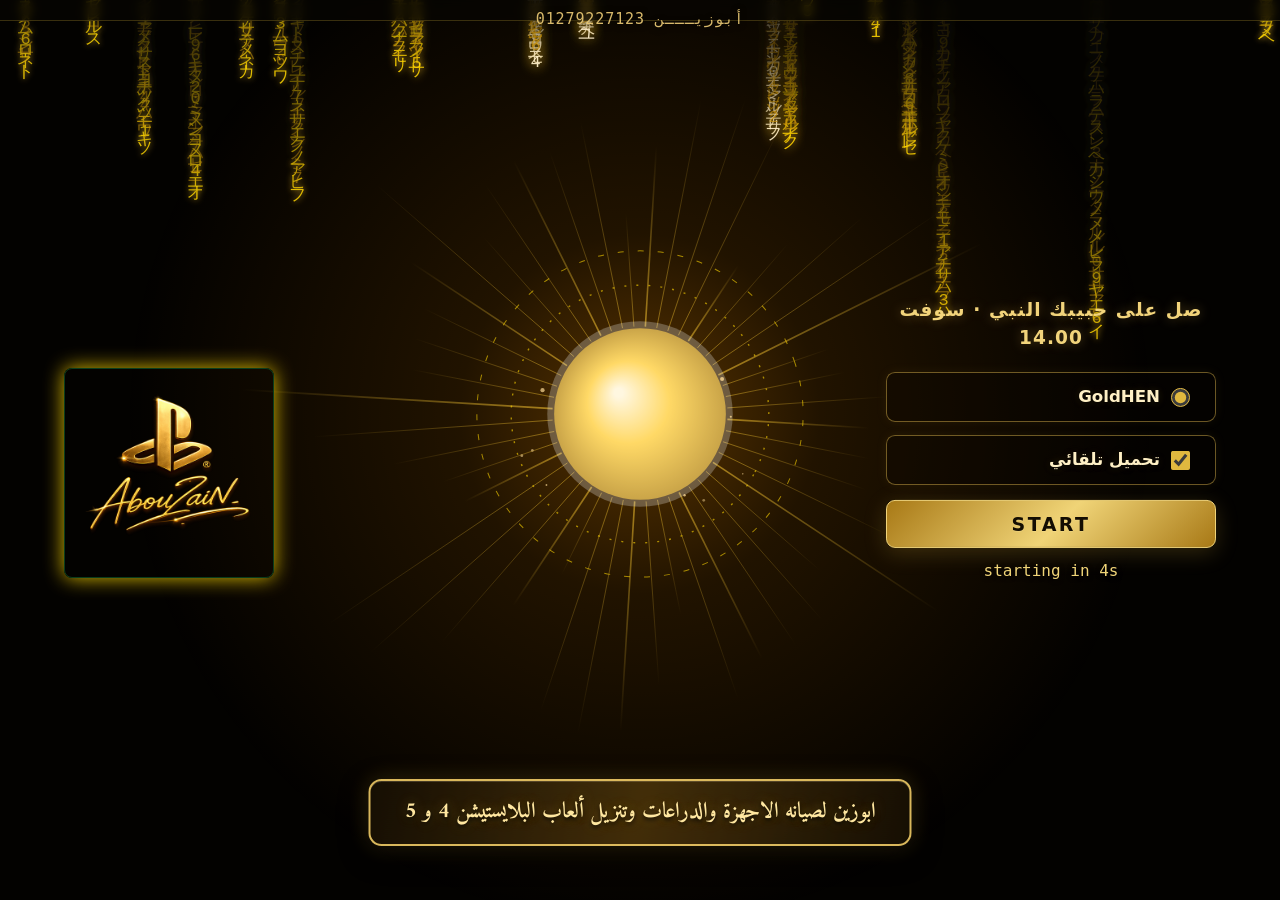
<file: index.html>
<!doctype html>
<html class="landing" lang="ar" dir="rtl">
  <head>
    <meta charset="utf-8" />
    <meta name="viewport" content="width=device-width,initial-scale=1" />
    <title>أبوزين</title>
    <!-- استدعاء خط عربي أصيل وعريق من جوجل (Amiri) ليعطي طابعا تراثيا فخما -->
    <link href="https://fonts.googleapis.com/css2?family=Amiri:ital,wght@0,700;1,700&display=swap" rel="stylesheet">
    <link rel="stylesheet" href="style.css" />
    <style>
      /* ستايل الزرار بخط عتيق ولون الذهب العتيق الواضح والكبير */
      .matrix-sub-btn {
        display: block;
        width: 100%;
        margin-top: 14px;
        padding: 0.85em 1.2em;
        border: 2px solid #d4af37; /* إطار بلون الذهب العتيق */
        border-radius: 8px;
        background: rgba(30, 25, 10, 0.85); /* خلفية داكنة متناسقة تبرز الذهب */
        color: #f3e5ab; /* لون اللوز الذهبي العتيق والمضيء */
        font-family: 'Amiri', serif; /* خط عربي عتيق وعريق */
        font-size: 19px; /* حجم كبير وواضح جداً */
        font-weight: 700;
        line-height: 1.5;
        text-align: center;
        text-decoration: none;
        cursor: pointer;
        box-shadow: 0 0 18px rgba(212, 175, 55, 0.4); /* وهج ذهبي فخم */
        text-shadow: 0 2px 4px rgba(0, 0, 0, 0.8); /* ظل للنص لزيادة الوضوح والبروز */
        transition: all 0.3s ease;
      }
      .matrix-sub-btn:hover {
        background: #d4af37;
        color: #000000;
        box-shadow: 0 0 25px rgba(212, 175, 55, 0.8);
        border-color: #fff;
        transform: translateY(-2px);
      }

      /* Golden Core UI palette: replace the old green accents without
         changing layout, controls, form behavior, or exploit scripts. */
      .panel {
        border-color: rgba(212, 175, 55, 0.38);
        background: rgba(12, 9, 4, 0.78);
        box-shadow: 0 12px 34px rgba(0, 0, 0, 0.78),
                    0 0 22px rgba(201, 149, 12, 0.10),
                    inset 0 1px 0 rgba(255, 225, 150, 0.06);
      }
      .lede {
        color: #e8c76a;
        text-shadow: 0 0 9px rgba(212, 175, 55, 0.24);
      }
      .opt, .opt-auto {
        border: 1px solid rgba(201, 149, 12, 0.34);
        border-radius: 8px;
        background: linear-gradient(135deg, rgba(30, 23, 9, 0.78), rgba(8, 7, 4, 0.82));
        box-shadow: inset 0 1px 0 rgba(255, 225, 150, 0.035);
        color: #d8c18a;
      }
      .opt:hover, .opt-auto:hover {
        border-color: rgba(255, 215, 120, 0.72);
        background: linear-gradient(135deg, rgba(65, 46, 12, 0.58), rgba(15, 11, 5, 0.9));
        box-shadow: 0 0 13px rgba(212, 175, 55, 0.13),
                    inset 0 0 12px rgba(212, 175, 55, 0.045);
      }
      .opt input, .opt-auto input {
        accent-color: #d4af37;
      }
      .opt span, .opt-auto span {
        color: #f0e2bd;
      }
      .btn {
        border: 1px solid #c99b2e;
        border-radius: 8px;
        background: linear-gradient(135deg, #8f6816 0%, #d4af37 48%, #9b711b 100%);
        color: #160f02;
        font-weight: 800;
        letter-spacing: 0.16em;
        box-shadow: 0 4px 18px rgba(201, 149, 12, 0.22),
                    inset 0 1px 0 rgba(255, 244, 214, 0.42);
        text-shadow: 0 1px 0 rgba(255, 235, 175, 0.22);
      }
      .btn:hover, .btn:focus {
        background: linear-gradient(135deg, #f5dc8a 0%, #d4af37 52%, #b8860b 100%);
        color: #090601;
        border-color: #f7df98;
        box-shadow: 0 0 24px rgba(255, 204, 51, 0.38),
                    inset 0 1px 0 rgba(255, 255, 235, 0.55);
        outline: none;
      }
      .count {
        color: #d8b85a;
      }

      /* Correct Golden Core stacking: canvases are background layers,
         never normal-flow elements that push the page content downward. */
      html, body {
        min-height: 100%;
        background: #030200;
      }
      #rain, #core {
        position: fixed;
        inset: 0;
        display: block;
        width: 100vw;
        height: 100vh;
        max-width: none;
        pointer-events: none;
      }
      #rain { z-index: 0; }
      #core { z-index: 1; }

      #brand {
        position: relative;
        z-index: 4;
        background: rgba(8, 6, 2, 0.72);
        border-bottom-color: rgba(212, 175, 55, 0.25);
      }
      #brand b {
        color: #e5c15b;
        text-shadow: 0 0 10px rgba(212, 175, 55, 0.32);
      }
      /* Keep the Golden Core unobstructed and dock the controls beside it. */
      .shell {
        position: fixed;
        inset: 45px 0 0;
        z-index: 3;
        display: block;
        min-height: 0;
        padding: 0;
        pointer-events: none;
      }
      .panel {
        position: absolute;
        top: 50%;
        right: clamp(18px, 4.5vw, 76px);
        transform: translateY(-50%);
        width: min(310px, 28vw);
        max-height: calc(100vh - 100px);
        overflow-y: auto;
        padding: 21px;
        border: 1px solid rgba(226, 185, 75, 0.58);
        border-radius: 16px;
        background: linear-gradient(145deg, rgba(25, 18, 5, 0.91), rgba(5, 4, 2, 0.88));
        box-shadow: 0 18px 48px rgba(0, 0, 0, 0.62),
                    0 0 26px rgba(212, 175, 55, 0.17),
                    inset 0 1px 0 rgba(255, 230, 160, 0.13);
        backdrop-filter: blur(12px);
        pointer-events: auto;
      }
      .panel::before {
        content: "";
        display: block;
        width: 54px;
        height: 3px;
        margin: -2px auto 15px;
        border-radius: 99px;
        background: linear-gradient(90deg, transparent, #e4bd57, transparent);
        box-shadow: 0 0 12px rgba(228, 189, 87, 0.55);
      }
      .lede {
        margin-bottom: 1.1em;
        font-size: 13px;
      }
      .pick {
        display: grid;
        gap: 9px;
      }
      .opt, .opt-auto {
        margin: 0;
        padding: 11px 13px;
      }
      .btn {
        margin-top: 4px;
        padding: 0.95em 1.2em;
      }
      .matrix-sub-btn {
        margin-top: 5px;
        font-size: 16px;
      }
      .meme {
        position: absolute;
        top: 50%;
        left: clamp(18px, 5vw, 82px);
        transform: translateY(-50%);
        width: min(210px, 22vw);
        max-width: 24vw;
        z-index: 3;
        pointer-events: auto;
      }
      .golden-mark {
        position: fixed;
        z-index: 3;
        left: 50%;
        bottom: 8vh;
        transform: translateX(-50%);
        padding: 0.45em 1.1em;
        border: 1px solid rgba(255, 204, 51, 0.35);
        border-radius: 4px;
        background: rgba(10, 6, 0, 0.42);
        color: #ffcc33;
        font: 12px/1.4 Consolas, "Courier New", monospace;
        letter-spacing: 0.3em;
        text-transform: uppercase;
        white-space: nowrap;
        backdrop-filter: blur(2px);
        pointer-events: none;
      }
      .byline {
        z-index: 5;
        color: rgba(216, 184, 90, 0.72);
      }
      @media (max-width: 700px) {
        .shell {
          inset: 42px 0 0;
        }
        .panel {
          top: auto;
          right: 12px;
          bottom: 14px;
          transform: none;
          width: min(270px, calc(100vw - 24px));
          max-height: 44vh;
          padding: 14px;
          border-radius: 13px;
        }
        .panel::before {
          margin-bottom: 9px;
        }
        .lede {
          margin-bottom: 0.75em;
          font-size: 11px;
        }
        .opt, .opt-auto {
          padding: 8px 10px;
          font-size: 12px;
        }
        .btn {
          padding: 0.78em 1em;
        }
        .matrix-sub-btn {
          padding: 0.55em 0.8em;
          font-size: 13px;
          line-height: 1.35;
        }
        .meme {
          top: 43%;
          left: 50%;
          transform: translate(-50%, -50%);
          width: min(150px, 40vw);
          max-width: 40vw;
        }
        .golden-mark {
          bottom: calc(44vh + 22px);
          font-size: 9px;
        }
      }

      /* Final clean composition: controls float freely; only the service
         statement gets its own wide gold frame below the core. */
      html, body {
        width: 100%;
        min-height: 100%;
        overflow: hidden;
        scrollbar-width: none;
      }
      body::-webkit-scrollbar,
      html::-webkit-scrollbar {
        display: none;
        width: 0;
        height: 0;
      }
      .shell {
        position: fixed;
        inset: 45px 0 0;
        z-index: 4;
        pointer-events: none;
      }
      .panel {
        position: absolute;
        top: 46%;
        right: clamp(24px, 5vw, 90px);
        transform: translateY(-50%);
        width: min(330px, 30vw);
        max-height: none;
        overflow: visible;
        padding: 0;
        border: 0;
        border-radius: 0;
        background: transparent;
        box-shadow: none;
        backdrop-filter: none;
        pointer-events: auto;
      }
      .panel::before {
        display: none;
        content: none;
      }
      .lede {
        margin: 0 0 20px;
        color: #f2d47b;
        font-size: clamp(17px, 1.45vw, 21px);
        line-height: 1.5;
        font-weight: 700;
        text-shadow: 0 0 12px rgba(226, 185, 75, 0.38);
        text-align: center;
      }
      .pick {
        display: grid;
        gap: 13px;
        overflow: visible;
      }
      .opt, .opt-auto {
        display: flex;
        align-items: center;
        gap: 11px;
        margin: 0;
        padding: 12px 15px;
        border: 1px solid rgba(220, 179, 75, 0.48);
        border-radius: 9px;
        background: rgba(8, 6, 2, 0.28);
        color: #f4e6bd;
        font-size: clamp(16px, 1.3vw, 19px);
        line-height: 1.45;
        box-shadow: 0 0 12px rgba(212, 175, 55, 0.08);
      }
      .opt span, .opt-auto span {
        color: #fff0c5;
        font-size: inherit;
        font-weight: 700;
        text-shadow: 0 1px 5px #000, 0 0 8px rgba(212, 175, 55, 0.22);
      }
      .opt input, .opt-auto input {
        width: 19px;
        height: 19px;
        flex: 0 0 19px;
        accent-color: #e0b83f;
      }
      .btn {
        min-height: 48px;
        margin-top: 2px;
        padding: 10px 22px;
        border: 1px solid #f1d47a;
        border-radius: 9px;
        background: linear-gradient(135deg, #a87916, #f0d477 52%, #a87916);
        color: #130d02;
        font-size: 19px;
        font-weight: 900;
        letter-spacing: 0.13em;
        box-shadow: 0 5px 22px rgba(212, 175, 55, 0.22);
      }
      .count {
        margin: 0;
        color: #f0d477;
        font-size: 16px;
        text-shadow: 0 1px 5px #000;
      }
      .matrix-sub-btn {
        position: fixed;
        z-index: 6;
        left: 50%;
        bottom: clamp(24px, 6vh, 58px);
        transform: translateX(-50%);
        display: block;
        width: max-content;
        max-width: min(94vw, 1100px);
        margin: 0;
        padding: 15px 34px;
        border: 2px solid rgba(239, 202, 103, 0.9);
        border-radius: 13px;
        background: linear-gradient(100deg, rgba(24, 16, 3, 0.9), rgba(75, 52, 10, 0.86), rgba(24, 16, 3, 0.9));
        color: #ffe7a0;
        font-family: 'Amiri', serif;
        font-size: clamp(19px, 1.7vw, 25px);
        font-weight: 700;
        line-height: 1.5;
        text-align: center;
        text-decoration: none;
        white-space: nowrap;
        text-shadow: 0 2px 5px #000, 0 0 12px rgba(255, 207, 86, 0.35);
        box-shadow: 0 8px 30px rgba(0, 0, 0, 0.48),
                    0 0 22px rgba(212, 175, 55, 0.22),
                    inset 0 1px 0 rgba(255, 238, 190, 0.18);
        pointer-events: auto;
      }
      .matrix-sub-btn:hover {
        transform: translateX(-50%) translateY(-2px);
        border-color: #fff0b7;
        background: linear-gradient(100deg, rgba(66, 46, 8, 0.95), rgba(145, 104, 19, 0.92), rgba(66, 46, 8, 0.95));
        color: #fff5d7;
      }
      .golden-mark {
        display: none;
      }
      .byline {
        position: fixed;
        z-index: 6;
        top: 12px;
        left: 50%;
        transform: translateX(-50%);
        margin: 0;
        color: rgba(238, 205, 119, 0.9);
        font-size: 15px;
        text-shadow: 0 1px 6px #000;
        white-space: nowrap;
        pointer-events: none;
      }
      @media (max-width: 700px) {
        html, body {
          overflow: hidden;
        }
        .shell {
          inset: 42px 0 0;
        }
        .panel {
          top: 20px;
          right: 12px;
          transform: none;
          width: min(225px, 58vw);
        }
        .lede {
          margin-bottom: 12px;
          font-size: 15px;
        }
        .pick {
          gap: 8px;
        }
        .opt, .opt-auto {
          padding: 8px 9px;
          gap: 7px;
          font-size: 14px;
        }
        .opt input, .opt-auto input {
          width: 16px;
          height: 16px;
          flex-basis: 16px;
        }
        .btn {
          min-height: 42px;
          padding: 8px 16px;
          font-size: 17px;
        }
        .matrix-sub-btn {
          bottom: 18px;
          width: calc(100vw - 24px);
          max-width: none;
          padding: 10px 12px;
          font-size: 16px;
          line-height: 1.45;
          white-space: normal;
        }
        .byline {
          top: 8px;
          font-size: 12px;
        }
      }

    </style>
  </head>
  <body>
    <!-- خلفية الماتريكس المتحركة -->
    <canvas id="rain" aria-hidden="true"></canvas>
    <canvas id="core" aria-hidden="true"></canvas>
    <div class="golden-mark" aria-hidden="true">golden core</div>

    <!-- Every run starts from here. The referrer guard in jb.js arms the chain
         only when it was reached from this page, so that a browser restoring
         its last session cannot re-run it unattended. -->
    <div id="brand"><b></b></div>

    <div class="shell">
      <img class="meme" src="meme.png" alt="" />

      <main class="panel">
        <p class="lede">صل على حبيبك النبي  &middot; سوفت 14.00</p>

        <form class="pick" id="pick">
          
          <label class="opt">
            <input type="radio" name="payload" value="goldhen" checked />
            <span>GoldHEN</span>
          </label>

          <label class="opt opt-auto">
            <input type="checkbox" id="auto" checked />
            <span>تحميل تلقائي</span>
          </label>

          <button class="btn" type="submit">start</button>
          
          <!-- الزرار الإضافي بخط عربي عتيق ولون الذهب العتيق وبحجم كبير -->

          <p class="count" id="count"></p>
        </form>
      </main>

      <a href="#" class="matrix-sub-btn">ابوزين لصيانه الاجهزة والدراعات وتنزيل ألعاب البلايستيشن 4 و 5</a>
    </div>

    <p class="byline">أبوزيـــن 01279227123</p>

    <!-- تأثير Golden Core الخلفي؛ لا يتدخل في منطق التشغيل -->
    <script>
      (() => {
        let W = 0, H = 0, CX = 0, CY = 0;

        function fitCanvas(canvas, ctx) {
          const dpr = Math.min(window.devicePixelRatio || 1, 2);
          canvas.width = W * dpr;
          canvas.height = H * dpr;
          canvas.style.width = W + 'px';
          canvas.style.height = H + 'px';
          ctx.setTransform(dpr, 0, 0, dpr, 0, 0);
        }

        const rainCanvas = document.getElementById('rain');
        const rctx = rainCanvas.getContext('2d');
        const GLYPHS =
          'アイウエオカキクケコサシスセソタチツテトナニヌネノハヒフヘホマミムメモヤユヨラリルレロワヲン' +
          '0123456789';

        const FONT_SIZE = 17;
        let columns = 0;
        let drops = [];
        let speeds = [];

        function resizeRain() {
          const newColumns = Math.ceil(W / FONT_SIZE);
          const newDrops = new Array(newColumns);
          const newSpeeds = new Array(newColumns);
          for (let i = 0; i < newColumns; i++) {
            newDrops[i] = drops[i] !== undefined ? drops[i] : Math.floor(Math.random() * -50);
            newSpeeds[i] = speeds[i] !== undefined ? speeds[i] : 0.25 + Math.random() * 0.55;
          }
          drops = newDrops;
          speeds = newSpeeds;
          columns = newColumns;
          rctx.fillStyle = '#030200';
          rctx.fillRect(0, 0, W, H);
        }

        function drawRain() {
          rctx.fillStyle = 'rgba(3, 2, 0, 0.08)';
          rctx.fillRect(0, 0, W, H);
          rctx.font = `${FONT_SIZE}px Consolas, "Courier New", monospace`;
          rctx.textAlign = 'center';
          const coreRadiusInfluence = Math.min(W, H) * 0.32;

          for (let i = 0; i < columns; i++) {
            const x = i * FONT_SIZE + FONT_SIZE / 2;
            const y = drops[i] * FONT_SIZE;
            const glyph = GLYPHS[(Math.random() * GLYPHS.length) | 0];
            const dx = x - CX;
            const nearCore = Math.max(0, 1 - Math.abs(dx) / coreRadiusInfluence);

            if (y > 0) {
              const headAlpha = 0.85 + nearCore * 0.15;
              rctx.fillStyle = nearCore > 0.5
                ? `rgba(255, 244, 214, ${headAlpha})`
                : `rgba(255, 215, 0, ${headAlpha})`;
              rctx.shadowColor = '#ffcc33';
              rctx.shadowBlur = 6 + nearCore * 10;
              rctx.fillText(glyph, x, y);
              rctx.shadowBlur = 0;

              if (y - FONT_SIZE > 0) {
                rctx.fillStyle = `rgba(201, 149, 12, ${0.55 + nearCore * 0.25})`;
                rctx.fillText(GLYPHS[(Math.random() * GLYPHS.length) | 0], x, y - FONT_SIZE);
              }
            }

            const fallSpeed = speeds[i] * (1 - nearCore * 0.6);
            drops[i] += Math.max(fallSpeed, 0.08);
            if (y > H && Math.random() > 0.98) {
              drops[i] = Math.floor(Math.random() * -40);
              speeds[i] = 0.25 + Math.random() * 0.55;
            }
          }
        }

        const coreCanvas = document.getElementById('core');
        const cctx = coreCanvas.getContext('2d');
        let t = 0;
        let embers = [];

        function spawnEmber(radius) {
          return {
            angle: Math.random() * Math.PI * 2,
            radius,
            speed: 18 + Math.random() * 34,
            drift: (Math.random() - 0.5) * 0.4,
            size: 1 + Math.random() * 2,
            life: 0,
            maxLife: 2.5 + Math.random() * 2.5
          };
        }

        function resizeCore() {
          CX = W / 2;
          CY = H * 0.46;
        }

        function drawCore(dt) {
          cctx.clearRect(0, 0, W, H);
          const baseRadius = Math.min(W, H) * 0.09;
          const pulse = 1 + Math.sin(t * 1.3) * 0.06;
          const r = baseRadius * pulse;

          const ambient = cctx.createRadialGradient(CX, CY, 0, CX, CY, r * 6);
          ambient.addColorStop(0, 'rgba(255, 149, 0, 0.35)');
          ambient.addColorStop(0.35, 'rgba(255, 149, 0, 0.12)');
          ambient.addColorStop(1, 'rgba(255, 149, 0, 0)');
          cctx.fillStyle = ambient;
          cctx.fillRect(0, 0, W, H);

          const rayCount = 48;
          const rayPulse = 1 + Math.sin(t * 0.9) * 0.18;
          for (let i = 0; i < rayCount; i++) {
            const a = (i / rayCount) * Math.PI * 2 + t * 0.05;
            const jitter = Math.sin(t * 2 + i) * 0.15 + 1;
            const len = r * (2.1 + (i % 5) * 0.35) * rayPulse * jitter;
            const x1 = CX + Math.cos(a) * r * 1.02;
            const y1 = CY + Math.sin(a) * r * 1.02;
            const x2 = CX + Math.cos(a) * len;
            const y2 = CY + Math.sin(a) * len;
            const grad = cctx.createLinearGradient(x1, y1, x2, y2);
            grad.addColorStop(0, 'rgba(255, 204, 51, 0.55)');
            grad.addColorStop(1, 'rgba(255, 204, 51, 0)');
            cctx.strokeStyle = grad;
            cctx.lineWidth = i % 4 === 0 ? 1.6 : 0.8;
            cctx.beginPath();
            cctx.moveTo(x1, y1);
            cctx.lineTo(x2, y2);
            cctx.stroke();
          }

          [
            { mult: 1.5, speed: 0.4, width: 1.4, dash: [2, 10] },
            { mult: 1.9, speed: -0.27, width: 1, dash: [6, 14] }
          ].forEach(ring => {
            cctx.save();
            cctx.translate(CX, CY);
            cctx.rotate(t * ring.speed);
            cctx.beginPath();
            cctx.setLineDash(ring.dash);
            cctx.strokeStyle = 'rgba(255, 215, 0, 0.6)';
            cctx.lineWidth = ring.width;
            cctx.arc(0, 0, r * ring.mult, 0, Math.PI * 2);
            cctx.stroke();
            cctx.restore();
          });

          const core = cctx.createRadialGradient(
            CX - r * 0.25, CY - r * 0.25, r * 0.05,
            CX, CY, r
          );
          core.addColorStop(0, '#fff4d6');
          core.addColorStop(0.45, '#ffcc33');
          core.addColorStop(1, '#b8860b');
          cctx.fillStyle = core;
          cctx.beginPath();
          cctx.arc(CX, CY, r, 0, Math.PI * 2);
          cctx.fill();

          cctx.save();
          cctx.globalCompositeOperation = 'screen';
          cctx.fillStyle = 'rgba(255, 255, 255, 0.25)';
          cctx.beginPath();
          cctx.arc(CX, CY, r * 1.08, 0, Math.PI * 2);
          cctx.fill();
          cctx.restore();

          if (Math.random() > 0.65) embers.push(spawnEmber(r));
          embers.forEach(e => {
            e.life += dt;
            e.angle += e.drift * dt;
            e.radius += e.speed * dt;
          });
          embers = embers.filter(e => e.life < e.maxLife);
          embers.forEach(e => {
            const fade = 1 - e.life / e.maxLife;
            const ex = CX + Math.cos(e.angle) * e.radius;
            const ey = CY + Math.sin(e.angle) * e.radius;
            cctx.fillStyle = `rgba(255, 220, 150, ${fade * 0.8})`;
            cctx.beginPath();
            cctx.arc(ex, ey, e.size * fade, 0, Math.PI * 2);
            cctx.fill();
          });
        }

        function resizeAll() {
          W = window.innerWidth;
          H = window.innerHeight;
          fitCanvas(rainCanvas, rctx);
          fitCanvas(coreCanvas, cctx);
          resizeCore();
          resizeRain();
        }

        window.addEventListener('resize', resizeAll);
        resizeAll();

        let last = performance.now();
        function loop(now) {
          const dt = Math.min((now - last) / 1000, 0.05);
          last = now;
          t += dt;
          drawRain();
          drawCore(dt);
          requestAnimationFrame(loop);
        }
        requestAnimationFrame(loop);
      })();
    </script>
        <script src="launch.js"></script>
  </body>
</html>
</file>
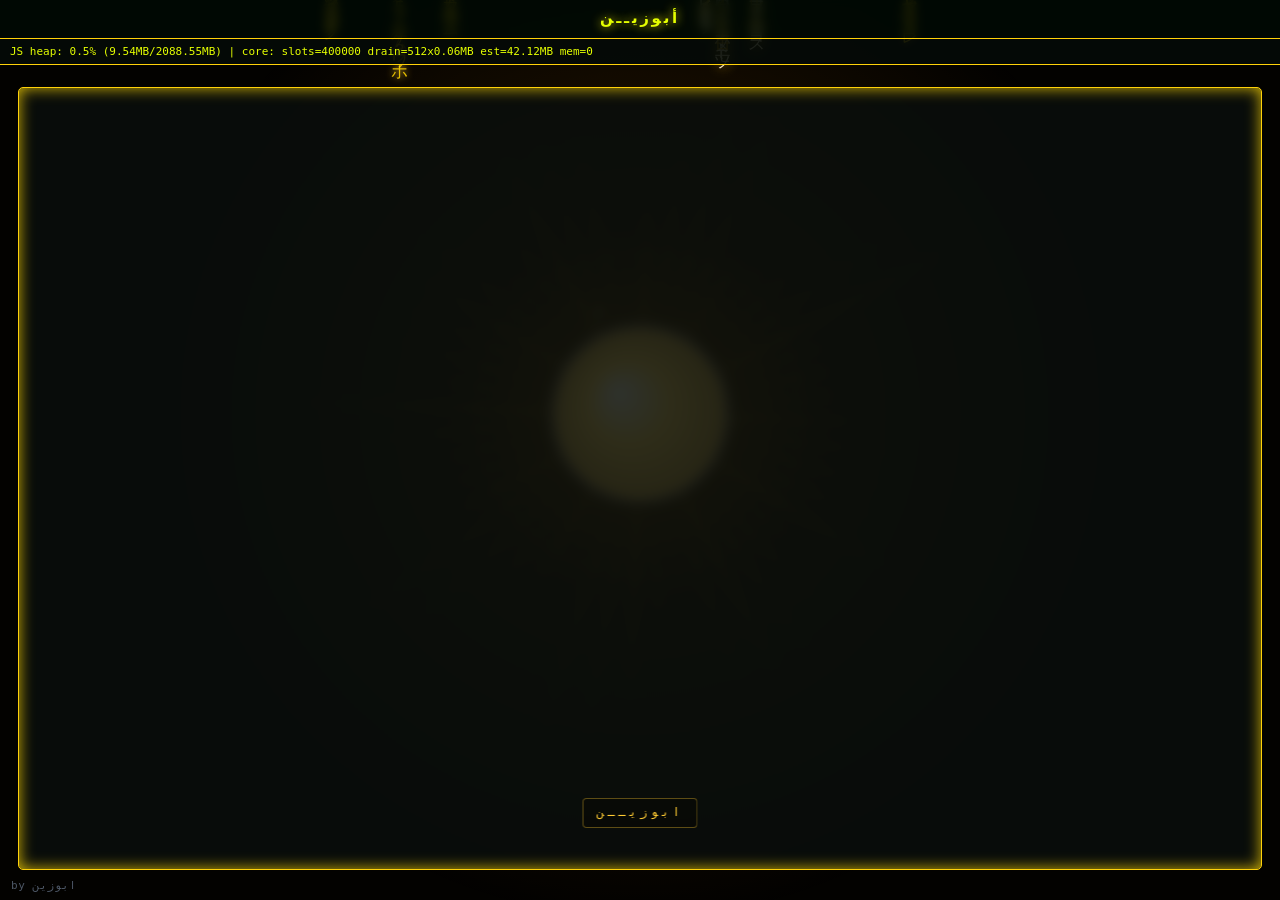
<file: jb.html>
<!doctype html>
<html lang="en">
  <head>
    <meta charset="utf-8" />
    <meta name="viewport" content="width=device-width,initial-scale=1" />
    <title>أبوزين</title>
    <!-- This page carries its own styles and starts its own module, and it
         loads NOTHING else. That duplicates a little of style.css, and it is
         deliberate: every subresource is one more allocation and one more
         timing shift in the process that core.js is about to groom, and this
         exploit is decided by exactly that. The landing page may use the
         shared stylesheet; this one may not. -->
    <style>
      :root {
        --bg: #000000;
        --panel: rgba(10, 15, 12, 0.85);
        --sunk: rgba(5, 10, 7, 0.9);
        --line: #ffd209;
        --fg: #c8ced8;
        --bright: #ffffff;
        --dim: #7c8798;
        --faint: #4d5765;
        --ok: #e5ff00;
        --bad: #ff4d4d;
        --warn: #ffcc00;
        --sans: "Segoe UI", system-ui, sans-serif;
        --mono: Consolas, "DejaVu Sans Mono", monospace;
      }
      * {
        box-sizing: border-box;
      }
      html,
      body {
        margin: 0;
        padding: 0;
        min-height: 100%;
        background: var(--bg);
        color: var(--fg);
        font: 15px/1.45 var(--sans);
        overflow-x: hidden;
      }

      /* --- Matrix Canvas Background --- */
      #matrix {
        position: fixed;
        inset: 0;
        display: block;
        z-index: 1;
        pointer-events: none;
      }

      #brand {
        position: relative;
        z-index: 2;
        padding: 8px 10px;
        border-bottom: 1px solid var(--line);
        background: rgba(0, 10, 4, 0.85);
        backdrop-filter: blur(4px);
        text-align: center;
      }
      #brand b {
        color: var(--ok);
        font-size: 15px;
        font-weight: 700;
        letter-spacing: 0.18em;
        text-shadow: 0 0 10px rgba(255, 251, 0, 0.897);
      }
      /* The live heap readout sits in the flow under the bar. */
      #ramBox {
        position: relative;
        z-index: 2;
        overflow: hidden;
        padding: 5px 10px;
        border-bottom: 1px solid var(--line);
        background: rgba(5, 10, 7, 0.9);
        color: var(--ok);
        font: 11px/1.4 var(--mono);
        text-overflow: ellipsis;
        white-space: nowrap;
      }
      /* Running: a spinner under the bar. jb.js switches the body to .done,
         .fail or .log. */
      #spin {
        position: fixed;
        top: calc(50% + 20px);
        left: 50%;
        width: 46px;
        height: 46px;
        margin: -23px 0 0 -23px;
        border: 4px solid var(--line);
        border-top-color: var(--ok);
        border-radius: 50%;
        animation: spin 0.9s linear infinite;
        box-shadow: 0 0 15px rgba(255, 251, 0, 0.897);
        z-index: 5;
      }
      @keyframes spin {
        to {
          transform: rotate(360deg);
        }
      }
      #msg {
        position: fixed;
        top: 50%;
        left: 0;
        right: 0;
        transform: translateY(-50%);
        display: none;
        text-align: center;
        font-size: 16px;
        letter-spacing: 0.5px;
        z-index: 5;
      }
      #state,
      #out {
        display: none;
      }
      body.done #spin,
      body.fail #spin {
        display: none;
      }
      body.fail #msg {
        display: block;
        color: var(--bad);
      }
      body.done #msg {
        display: block;
        color: var(--ok);
        font-weight: 700;
        letter-spacing: 2px;
        text-shadow: 0 0 10px rgba(255, 251, 0, 0.89);
      }
      /* ?log=1 -- the full step log. */
      body.log {
        display: flex;
        flex-direction: column;
        height: 100vh;
      }
      body.log #spin,
      body.log #msg {
        display: none;
      }
      body.log #wrap {
        position: relative;
        z-index: 2;
        display: flex;
        flex-direction: column;
        flex: 1;
        min-height: 0;
        padding: 14px 18px 30px;
      }
      body.log #state {
        display: block;
        margin: 0 0 8px;
        font-size: 22px;
        font-weight: 700;
        color: var(--bright);
        text-shadow: 0 0 5px rgba(245, 221, 7, 0.877);
      }
      body.log #out {
        display: block;
        flex: 1;
        min-height: 0;
        overflow-y: auto;
        padding: 10px 12px;
        border: 1px solid var(--line);
        border-radius: 5px;
        background: var(--panel);
        backdrop-filter: blur(6px);
        font: 12px/1.45 var(--mono);
        white-space: pre-wrap;
        box-shadow: inset 0 0 15px rgba(243, 207, 6, 0.87);
      }
      /* The retry notice, raised by jb.js when the chain throws or stalls. */
      .notice {
        margin: 1em 0;
        padding: 0.7em 1em;
        border: 2px solid var(--bad);
        background: #2a1414;
        color: #f99;
        font: 700 20px/1.4 var(--sans);
      }
      .byline {
        position: fixed;
        bottom: 9px;
        left: 11px;
        z-index: 9;
        margin: 0;
        color: var(--faint);
        font: 11px/1 var(--mono);
        letter-spacing: 0.06em;
      }
      .ok {
        color: var(--ok);
      }
      .bad {
        color: var(--bad);
      }
      .warn {
        color: var(--warn);
      }
      code {
        color: #9fb3d0;
      }

      /* Golden Core decorative background */
      #rain,
      #core {
        position: fixed;
        inset: 0;
        display: block;
        width: 100%;
        height: 100%;
        pointer-events: none;
      }
      #rain { z-index: 1; }
      #core { z-index: 1; }
      .golden-mark {
        position: fixed;
        left: 50%;
        bottom: 8vh;
        z-index: 3;
        transform: translateX(-50%);
        padding: 0.45em 1.1em;
        border: 1px solid rgba(255, 204, 51, 0.35);
        border-radius: 4px;
        background: rgba(10, 6, 0, 0.35);
        color: #ffcc33;
        font: 12px/1.4 Consolas, "Courier New", monospace;
        letter-spacing: 0.3em;
        text-transform: uppercase;
        white-space: nowrap;
        backdrop-filter: blur(1px);
        pointer-events: none;
      }
    </style>
  </head>
  <body>
    <!-- خلفية الماتريكس المتحركة لصفحة التنفيذ -->
    <canvas id="rain" aria-hidden="true"></canvas>
    <canvas id="core" aria-hidden="true"></canvas>
    <div class="golden-mark" aria-hidden="true">ابوزيــن</div>

    <!-- jb.js owns the body class: .log while the step log is shown, .done or
         .fail once the chain has settled. The ids below are its contract --
         #ramBox, #msg, #state and #out are read by name. -->
    <div id="brand"><b>أبوزيــن</b></div>
    <div id="ramBox">RAM: checking...</div>
    <div id="spin"></div>
    <div id="msg">اعد تشغيل الكونسول</div>
    <div id="wrap">
      <div id="state"></div>
      <div id="out"></div>
    </div>
    <p class="byline">by ابوزين</p>

    <!-- تأثير Golden Core الخلفي؛ لا يتدخل في منطق التنفيذ -->
    <script>
      (() => {
        let W = 0, H = 0, CX = 0, CY = 0;

        function fitCanvas(canvas, ctx) {
          const dpr = Math.min(window.devicePixelRatio || 1, 2);
          canvas.width = W * dpr;
          canvas.height = H * dpr;
          canvas.style.width = W + 'px';
          canvas.style.height = H + 'px';
          ctx.setTransform(dpr, 0, 0, dpr, 0, 0);
        }

        const rainCanvas = document.getElementById('rain');
        const rctx = rainCanvas.getContext('2d');
        const GLYPHS =
          'アイウエオカキクケコサシスセソタチツテトナニヌネノハヒフヘホマミムメモヤユヨラリルレロワヲン' +
          '0123456789';

        const FONT_SIZE = 17;
        let columns = 0;
        let drops = [];
        let speeds = [];

        function resizeRain() {
          const newColumns = Math.ceil(W / FONT_SIZE);
          const newDrops = new Array(newColumns);
          const newSpeeds = new Array(newColumns);
          for (let i = 0; i < newColumns; i++) {
            newDrops[i] = drops[i] !== undefined ? drops[i] : Math.floor(Math.random() * -50);
            newSpeeds[i] = speeds[i] !== undefined ? speeds[i] : 0.25 + Math.random() * 0.55;
          }
          drops = newDrops;
          speeds = newSpeeds;
          columns = newColumns;
          rctx.fillStyle = '#030200';
          rctx.fillRect(0, 0, W, H);
        }

        function drawRain() {
          rctx.fillStyle = 'rgba(3, 2, 0, 0.08)';
          rctx.fillRect(0, 0, W, H);
          rctx.font = `${FONT_SIZE}px Consolas, "Courier New", monospace`;
          rctx.textAlign = 'center';
          const coreRadiusInfluence = Math.min(W, H) * 0.32;

          for (let i = 0; i < columns; i++) {
            const x = i * FONT_SIZE + FONT_SIZE / 2;
            const y = drops[i] * FONT_SIZE;
            const glyph = GLYPHS[(Math.random() * GLYPHS.length) | 0];
            const dx = x - CX;
            const nearCore = Math.max(0, 1 - Math.abs(dx) / coreRadiusInfluence);

            if (y > 0) {
              const headAlpha = 0.85 + nearCore * 0.15;
              rctx.fillStyle = nearCore > 0.5
                ? `rgba(255, 244, 214, ${headAlpha})`
                : `rgba(255, 215, 0, ${headAlpha})`;
              rctx.shadowColor = '#ffcc33';
              rctx.shadowBlur = 6 + nearCore * 10;
              rctx.fillText(glyph, x, y);
              rctx.shadowBlur = 0;

              if (y - FONT_SIZE > 0) {
                rctx.fillStyle = `rgba(201, 149, 12, ${0.55 + nearCore * 0.25})`;
                rctx.fillText(GLYPHS[(Math.random() * GLYPHS.length) | 0], x, y - FONT_SIZE);
              }
            }

            const fallSpeed = speeds[i] * (1 - nearCore * 0.6);
            drops[i] += Math.max(fallSpeed, 0.08);
            if (y > H && Math.random() > 0.98) {
              drops[i] = Math.floor(Math.random() * -40);
              speeds[i] = 0.25 + Math.random() * 0.55;
            }
          }
        }

        const coreCanvas = document.getElementById('core');
        const cctx = coreCanvas.getContext('2d');
        let t = 0;
        let embers = [];

        function spawnEmber(radius) {
          return {
            angle: Math.random() * Math.PI * 2,
            radius,
            speed: 18 + Math.random() * 34,
            drift: (Math.random() - 0.5) * 0.4,
            size: 1 + Math.random() * 2,
            life: 0,
            maxLife: 2.5 + Math.random() * 2.5
          };
        }

        function resizeCore() {
          CX = W / 2;
          CY = H * 0.46;
        }

        function drawCore(dt) {
          cctx.clearRect(0, 0, W, H);
          const baseRadius = Math.min(W, H) * 0.09;
          const pulse = 1 + Math.sin(t * 1.3) * 0.06;
          const r = baseRadius * pulse;

          const ambient = cctx.createRadialGradient(CX, CY, 0, CX, CY, r * 6);
          ambient.addColorStop(0, 'rgba(255, 149, 0, 0.35)');
          ambient.addColorStop(0.35, 'rgba(255, 149, 0, 0.12)');
          ambient.addColorStop(1, 'rgba(255, 149, 0, 0)');
          cctx.fillStyle = ambient;
          cctx.fillRect(0, 0, W, H);

          const rayCount = 48;
          const rayPulse = 1 + Math.sin(t * 0.9) * 0.18;
          for (let i = 0; i < rayCount; i++) {
            const a = (i / rayCount) * Math.PI * 2 + t * 0.05;
            const jitter = Math.sin(t * 2 + i) * 0.15 + 1;
            const len = r * (2.1 + (i % 5) * 0.35) * rayPulse * jitter;
            const x1 = CX + Math.cos(a) * r * 1.02;
            const y1 = CY + Math.sin(a) * r * 1.02;
            const x2 = CX + Math.cos(a) * len;
            const y2 = CY + Math.sin(a) * len;
            const grad = cctx.createLinearGradient(x1, y1, x2, y2);
            grad.addColorStop(0, 'rgba(255, 204, 51, 0.55)');
            grad.addColorStop(1, 'rgba(255, 204, 51, 0)');
            cctx.strokeStyle = grad;
            cctx.lineWidth = i % 4 === 0 ? 1.6 : 0.8;
            cctx.beginPath();
            cctx.moveTo(x1, y1);
            cctx.lineTo(x2, y2);
            cctx.stroke();
          }

          [
            { mult: 1.5, speed: 0.4, width: 1.4, dash: [2, 10] },
            { mult: 1.9, speed: -0.27, width: 1, dash: [6, 14] }
          ].forEach(ring => {
            cctx.save();
            cctx.translate(CX, CY);
            cctx.rotate(t * ring.speed);
            cctx.beginPath();
            cctx.setLineDash(ring.dash);
            cctx.strokeStyle = 'rgba(255, 215, 0, 0.6)';
            cctx.lineWidth = ring.width;
            cctx.arc(0, 0, r * ring.mult, 0, Math.PI * 2);
            cctx.stroke();
            cctx.restore();
          });

          const core = cctx.createRadialGradient(
            CX - r * 0.25, CY - r * 0.25, r * 0.05,
            CX, CY, r
          );
          core.addColorStop(0, '#fff4d6');
          core.addColorStop(0.45, '#ffcc33');
          core.addColorStop(1, '#b8860b');
          cctx.fillStyle = core;
          cctx.beginPath();
          cctx.arc(CX, CY, r, 0, Math.PI * 2);
          cctx.fill();

          cctx.save();
          cctx.globalCompositeOperation = 'screen';
          cctx.fillStyle = 'rgba(255, 255, 255, 0.25)';
          cctx.beginPath();
          cctx.arc(CX, CY, r * 1.08, 0, Math.PI * 2);
          cctx.fill();
          cctx.restore();

          if (Math.random() > 0.65) embers.push(spawnEmber(r));
          embers.forEach(e => {
            e.life += dt;
            e.angle += e.drift * dt;
            e.radius += e.speed * dt;
          });
          embers = embers.filter(e => e.life < e.maxLife);
          embers.forEach(e => {
            const fade = 1 - e.life / e.maxLife;
            const ex = CX + Math.cos(e.angle) * e.radius;
            const ey = CY + Math.sin(e.angle) * e.radius;
            cctx.fillStyle = `rgba(255, 220, 150, ${fade * 0.8})`;
            cctx.beginPath();
            cctx.arc(ex, ey, e.size * fade, 0, Math.PI * 2);
            cctx.fill();
          });
        }

        function resizeAll() {
          W = window.innerWidth;
          H = window.innerHeight;
          fitCanvas(rainCanvas, rctx);
          fitCanvas(coreCanvas, cctx);
          resizeCore();
          resizeRain();
        }

        window.addEventListener('resize', resizeAll);
        resizeAll();

        let last = performance.now();
        function loop(now) {
          const dt = Math.min((now - last) / 1000, 0.05);
          last = now;
          t += dt;
          drawRain();
          drawCore(dt);
          requestAnimationFrame(loop);
        }
        requestAnimationFrame(loop);
      })();
    </script>

    <script type="module">
      import "./jb.js";
    </script>
  </body>
</html>
</file>
<file: style.css>
/* afterglow -- shared styling for the landing page and the run page with Matrix Rain. */

:root {
  --bg: #000000;
  --panel: rgba(10, 15, 12, 0.85); /* خلفية زجاجية شفافة تظهر تحتها الماتريكس بوضوح */
  --sunk: rgba(5, 10, 7, 0.9);
  --line: #0a3d1c;

  --fg: #c8ced8;
  --bright: #ffffff;
  --dim: #7c8798;
  --faint: #4d5765;

  --ok: #010c03;
  --bad: #ff4d4d;
  --warn: #ffcc00;

  --sans: "Segoe UI", system-ui, sans-serif;
  --mono: Consolas, "DejaVu Sans Mono", monospace;
}

* {
  box-sizing: border-box;
}

html,
body {
  margin: 0;
  padding: 0;
  min-height: 100%;
  background: var(--bg);
  color: var(--fg);
  font: 15px/1.45 var(--sans);
  overflow-x: hidden;
}

/* --- Matrix Canvas Background --- */
#matrix {
  position: fixed;
  inset: 0;
  display: block;
  z-index: 1; /* خلف جميع العناصر */
  pointer-events: none;
}

/* --- Brand Bar العلوي --- */
#brand {
  position: relative;
  z-index: 2;
  padding: 10px;
  border-bottom: 1px solid var(--line);
  background: rgba(0, 10, 4, 0.85);
  backdrop-filter: blur(4px);
  text-align: center;
}

#brand b {
  color: var(--ok);
  font-size: 16px;
  font-weight: 700;
  letter-spacing: 0.18em;
  text-shadow: 0 0 10px rgba(255, 251, 0, 0.719);
}

.byline {
  position: fixed;
  bottom: 9px;
  left: 11px;
  z-index: 9;
  margin: 0;
  color: var(--faint);
  font: 11px/1 var(--mono);
  letter-spacing: 0.06em;
}

/* --- الصفحة الرئيسية وتوسيط المحتوى فوق الماتريكس --- */
.shell {
  position: relative;
  z-index: 2;
  display: flex;
  align-items: center;
  justify-content: center;
  flex-wrap: wrap;
  gap: 35px;
  min-height: calc(100vh - 45px);
  padding: 28px 20px 46px;
}

.meme {
  width: 250px;
  max-width: 42vw;
  height: auto;
  border-radius: 8px;
  border: 1px solid var(--line);
  box-shadow: 0 0 20px rgba(252, 214, 1, 0.884);
}

.panel {
  width: 320px;
  background: var(--panel);
  backdrop-filter: blur(6px);
  padding: 24px;
  border-radius: 10px;
  border: 1px solid var(--line);
  box-shadow: 0 10px 30px rgba(0, 0, 0, 0.8), 0 0 15px rgba(0, 255, 65, 0.1);
}

.lede {
  margin: 0 0 1.5em;
  color: var(--ok);
  font-size: 13px;
  letter-spacing: 0.06em;
  text-align: center;
  font-weight: 600;
  text-transform: uppercase;
  text-shadow: 0 0 5px rgba(0, 7, 2, 0.4);
}

.pick {
  margin: 0;
}

.opt {
  display: block;
  margin-bottom: 10px;
  padding: 12px 14px;
  border: 1px solid var(--line);
  border-radius: 6px;
  background: var(--sunk);
  cursor: pointer;
  transition: all 0.2s ease;
}

.opt:hover {
  border-color: var(--ok);
  background: rgba(0, 255, 65, 0.05);
}

.opt input {
  margin: 0 10px 0 0;
  vertical-align: middle;
  accent-color: var(--ok);
}

.opt span {
  vertical-align: middle;
  color: var(--bright);
  font-weight: 500;
}

.opt-auto {
  margin-top: 16px;
  border-style: dashed;
  background: transparent;
  color: var(--dim);
  font-size: 14px;
}

.btn {
  display: block;
  width: 100%;
  margin-top: 18px;
  padding: 0.9em 1.4em;
  border: 1px solid var(--ok);
  border-radius: 6px;
  background: rgba(0, 255, 65, 0.15);
  color: var(--ok);
  font: 700 15px/1 var(--sans);
  letter-spacing: 0.12em;
  cursor: pointer;
  box-shadow: 0 0 15px rgba(0, 0, 0, 0.3);
  text-transform: uppercase;
  transition: all 0.2s ease;
}

.btn:hover,
.btn:focus {
  background: var(--ok);
  color: #000;
  box-shadow: 0 0 25px rgba(0, 0, 0, 0.7);
  outline: none;
}

.count {
  margin: 12px 0 0;
  min-height: 1.2em;
  color: var(--ok);
  font: 12px/1.2 var(--mono);
  text-align: center;
}

/* --- Run Page Styles (صفحة التنفيذ) --- */
#spin {
  position: fixed;
  top: calc(50% + 20px);
  left: 50%;
  width: 46px;
  height: 46px;
  margin: -23px 0 0 -23px;
  border: 4px solid var(--line);
  border-top-color: var(--ok);
  border-radius: 50%;
  animation: spin 0.9s linear infinite;
  box-shadow: 0 0 15px rgba(0, 0, 0, 0.4);
  z-index: 5;
}

@keyframes spin {
  to { transform: rotate(360deg); }
}

#msg {
  position: fixed;
  top: 50%;
  left: 0;
  right: 0;
  transform: translateY(-50%);
  display: none;
  text-align: center;
  font-size: 16px;
  z-index: 5;
}

#wrap { padding: 0; }
#state, #out { display: none; }

body.done #spin, body.fail #spin { display: none; }
body.fail #msg { display: block; color: var(--bad); }
body.done #msg { display: block; color: var(--ok); font-weight: 700; letter-spacing: 2px; text-shadow: 0 0 10px rgba(0, 255, 65, 0.6); }

body.log {
  display: flex;
  flex-direction: column;
  height: 100vh;
}
body.log #spin, body.log #msg { display: none; }
body.log #wrap {
  position: relative;
  z-index: 2;
  display: flex;
  flex-direction: column;
  flex: 1;
  min-height: 0;
  padding: 14px 18px 30px;
}
body.log #state { display: block; margin: 0 0 8px; font-size: 22px; font-weight: 700; color: var(--bright); }
body.log #out {
  display: block;
  flex: 1;
  min-height: 0;
  overflow-y: auto;
  padding: 10px 12px;
  border: 1px solid var(--line);
  border-radius: 5px;
  background: var(--panel);
  backdrop-filter: blur(6px);
  font: 12px/1.45 var(--mono);
  white-space: pre-wrap;
  box-shadow: inset 0 0 15px rgba(0, 255, 65, 0.1);
}

#ramBox {
  position: relative;
  z-index: 2;
  overflow: hidden;
  padding: 5px 10px;
  border-bottom: 1px solid var(--line);
  background: rgba(5, 10, 7, 0.9);
  color: var(--ok);
  font: 11px/1.4 var(--mono);
  white-space: nowrap;
}

.notice {
  margin: 1em 0;
  padding: 0.7em 1em;
  border: 2px solid var(--bad);
  background: #2a1414;
  color: #f99;
  font: 700 20px/1.4 var(--sans);
}

.ok { color: var(--ok); }
.bad { color: var(--bad); }
.warn { color: var(--warn); }
code { color: #9fb3d0; }


/* --- Golden Core decorative background --- */
#rain,
#core {
  position: fixed;
  inset: 0;
  display: block;
  width: 100%;
  height: 100%;
  pointer-events: none;
}

#rain { z-index: 1; }
#core { z-index: 1; }

.golden-mark {
  position: fixed;
  left: 50%;
  bottom: 8vh;
  z-index: 3;
  transform: translateX(-50%);
  padding: 0.45em 1.1em;
  border: 1px solid rgba(255, 204, 51, 0.35);
  border-radius: 4px;
  background: rgba(10, 6, 0, 0.35);
  color: #ffcc33;
  font: 12px/1.4 Consolas, "Courier New", monospace;
  letter-spacing: 0.3em;
  text-transform: uppercase;
  white-space: nowrap;
  backdrop-filter: blur(1px);
  pointer-events: none;
}
</file>
